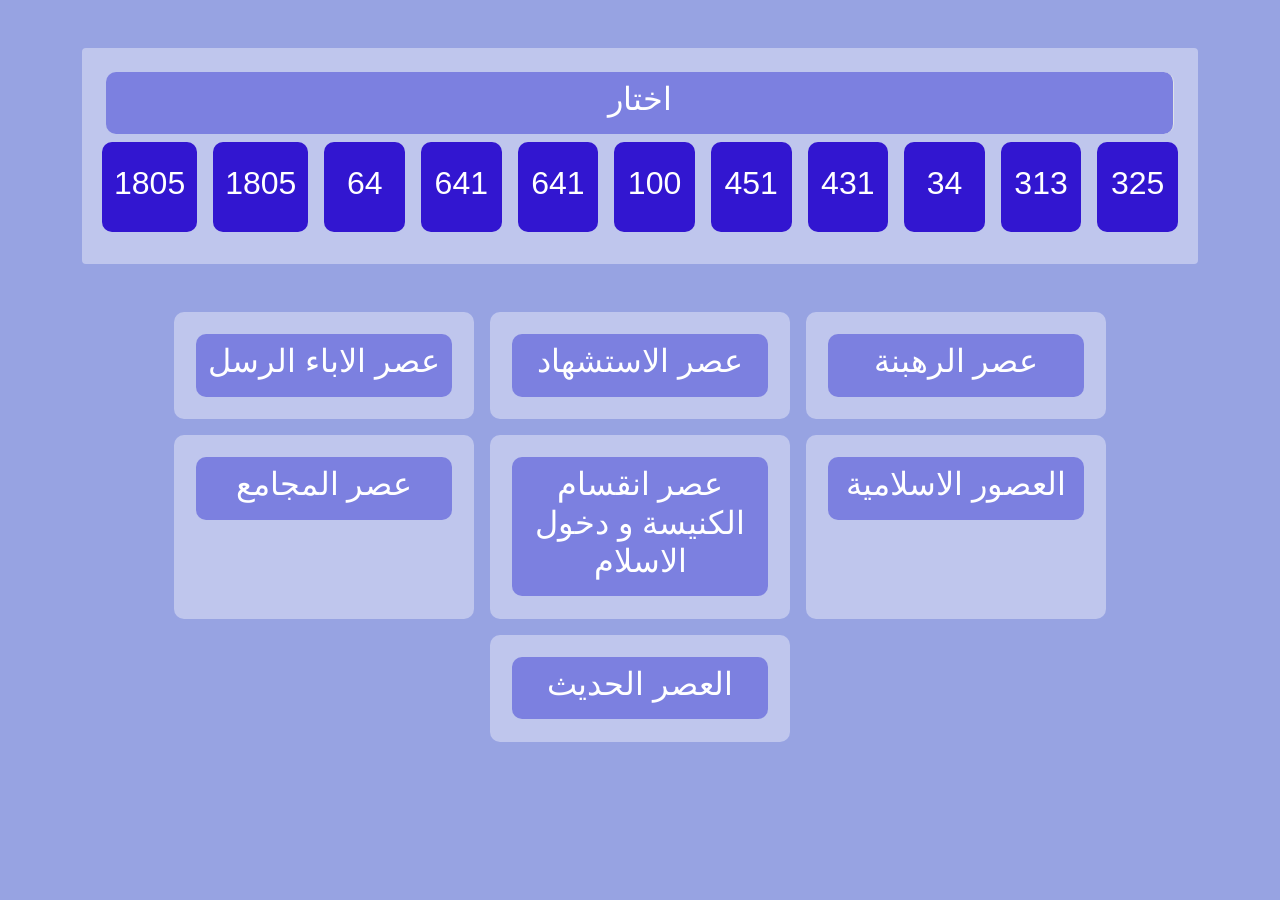
<file: game/drag.html>
<!DOCTYPE html>
<html lang="en">
<head>
    <meta charset="UTF-8">
    <meta name="viewport" content="width=device-width, initial-scale=1.0">
    <title>رتب تاريخ العصور</title>
    <link rel="stylesheet" href="css/style.css">
    <link rel="stylesheet" href="css/bootstrap.min.css">
</head>
<body class="body1">
    <section class="container mt-5">
        <div class=" rounded p-4 sBoxp gap-3">
            <div class="col-12 border-end text-center box-div p-2">
                <h2 class="">اختار</h2>
            </div>
            <div class="col-12 p-2">
                <div class="row gap-3">
                    <div class="col sBox " draggable="true">
                        <h2>1805</h2>
                    </div>
                    <div class="col sBox " draggable="true">
                        <h2>1805</h2>
                    </div>
                    <div class="col sBox " draggable="true">
                        <h2>64 </h2>
                    </div>
                    <div class="col sBox " draggable="true">
                        <h2>641 </h2>
                    </div>
                    <div class="col sBox " draggable="true">
                        <h2>641 </h2>
                    </div>
                    <div class="col sBox " draggable="true">
                        <h2>100</h2>
                    </div>
                    <div class="col sBox " draggable="true">
                        <h2>451 </h2>
                    </div>
                    <div class="col sBox " draggable="true">
                        <h2>431</h2>
                    </div>
                    <div class="col sBox " draggable="true">
                        <h2>34 </h2>
                    </div>
                    <div class="col sBox" draggable="true">
                        <h2>313</h2>
                    </div>
                    <div class="col sBox" draggable="true">
                        <h2>325 </h2>
                    </div>
                </div>
            </div>
        </div>
    </section>
    <!-- sec2 -->
    <section class="container mt-5 d-flex flex-wrap gap-3 justify-content-center">
        <div class="box">
            <div class="p-2 box-div">
                <h2>عصر الاباء الرسل</h2>
            </div>
        </div>
        <div class="box">
            <div class="p-2 box-div">
                <h2>عصر الاستشهاد</h2>
            </div>
        </div>
        <div class="box">
            <div class=" p-2 box-div">
                <h2>عصر الرهبنة</h2>
            </div>
        </div>
        <div class="box">
            <div class=" p-2 box-div">
                <h2>عصر المجامع</h2>
            </div>
        </div>
        <div class="box">
            <div class=" p-2 box-div">
                <h2>عصر انقسام الكنيسة و دخول الاسلام</h2>
            </div>
        </div>
        <div class="box">
            <div class=" p-2 box-div">
                <h2>العصور الاسلامية</h2>
            </div>
        </div>
        <div class="box">
            <div class=" p-2 box-div">
                <h2>العصر الحديث</h2>
            </div>
        </div>
    </section>
    <script src="js/script.js"></script>
    <script src="js/bootstrap.bundle.min.js"></script>
</body>
</html>
</file>
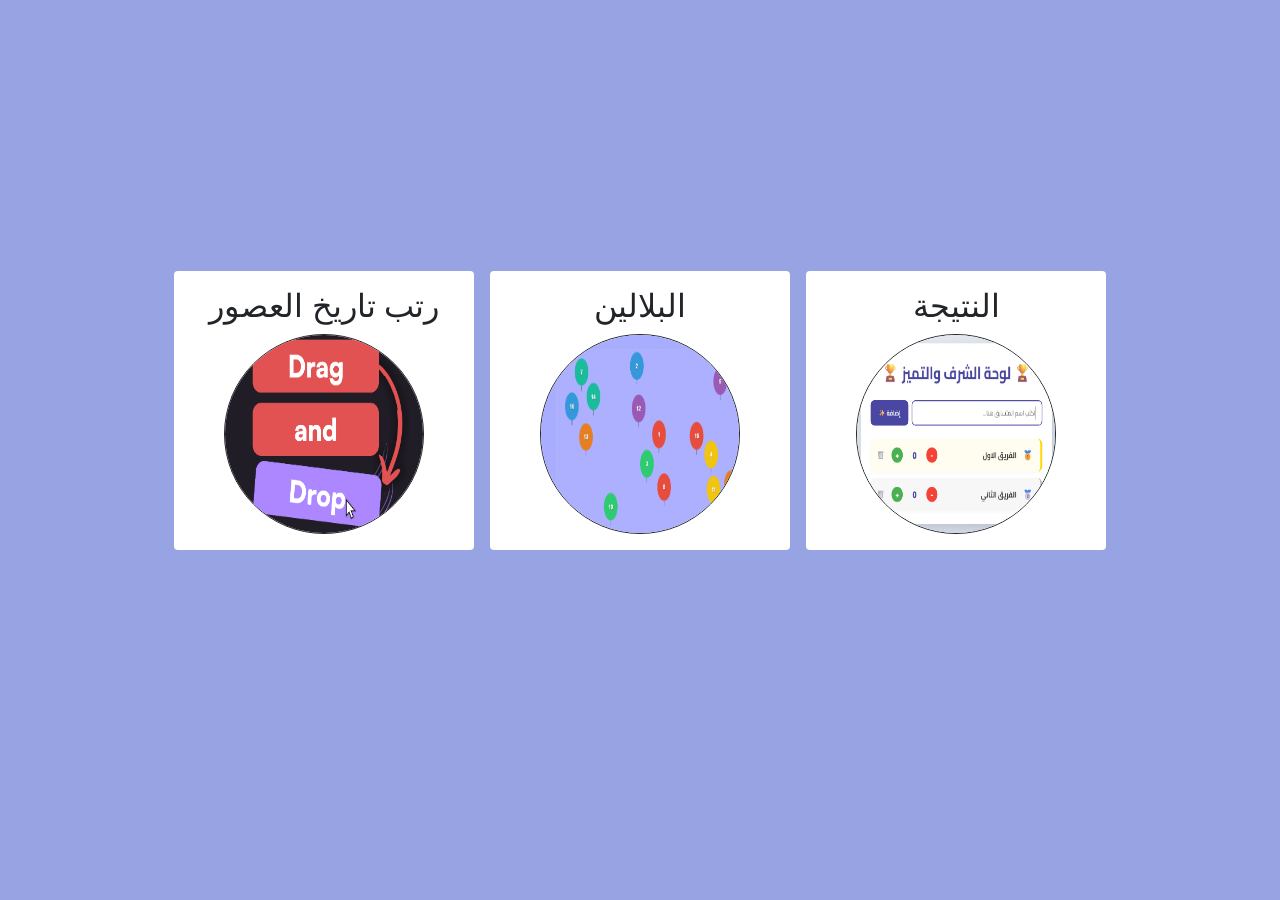
<file: game/home.html>
<!DOCTYPE html>
<html lang="en">
<head>
    <meta charset="UTF-8">
    <meta name="viewport" content="width=device-width, initial-scale=1.0">
    <title>العاب</title>
    <link rel="stylesheet" href="css/style.css">
    <link rel="stylesheet" href="css/bootstrap.min.css">
</head>
<body class="body1">
    <section class="container mt-5 d-flex gap-3 d-flex justify-content-center ">
        <div class="bg-white rounded p-3 divp1">
            <a href="drag.html" target="_blank" class="text-decoration-none text-dark"><h2>رتب تاريخ العصور</h2></a>
            <div><img src="img/Drag-and-Drop.png" class="img rounded-circle border border-dark"></div>
        </div>
        <div class="bg-white rounded p-3 divp1">
            <a href="balls.html" target="_blank" class="text-decoration-none text-dark"><h2> البلالين</h2></a>
            <div><img src="img/balls.png" class="img rounded-circle border border-dark"></div>
        </div>
        <div class="bg-white rounded p-3 divp1">
            <a href="list.html" target="_blank" class="text-decoration-none text-dark"><h2>النتيجة</h2></a>
            <div><img src="img/لوحة الشرف.png" class="img rounded-circle border border-dark"></div>
        </div>
    </section>
    <script src="js/script.js"></script>
    <script src="js/bootstrap.bundle.min.js"></script>
</body>
</html>
</file>
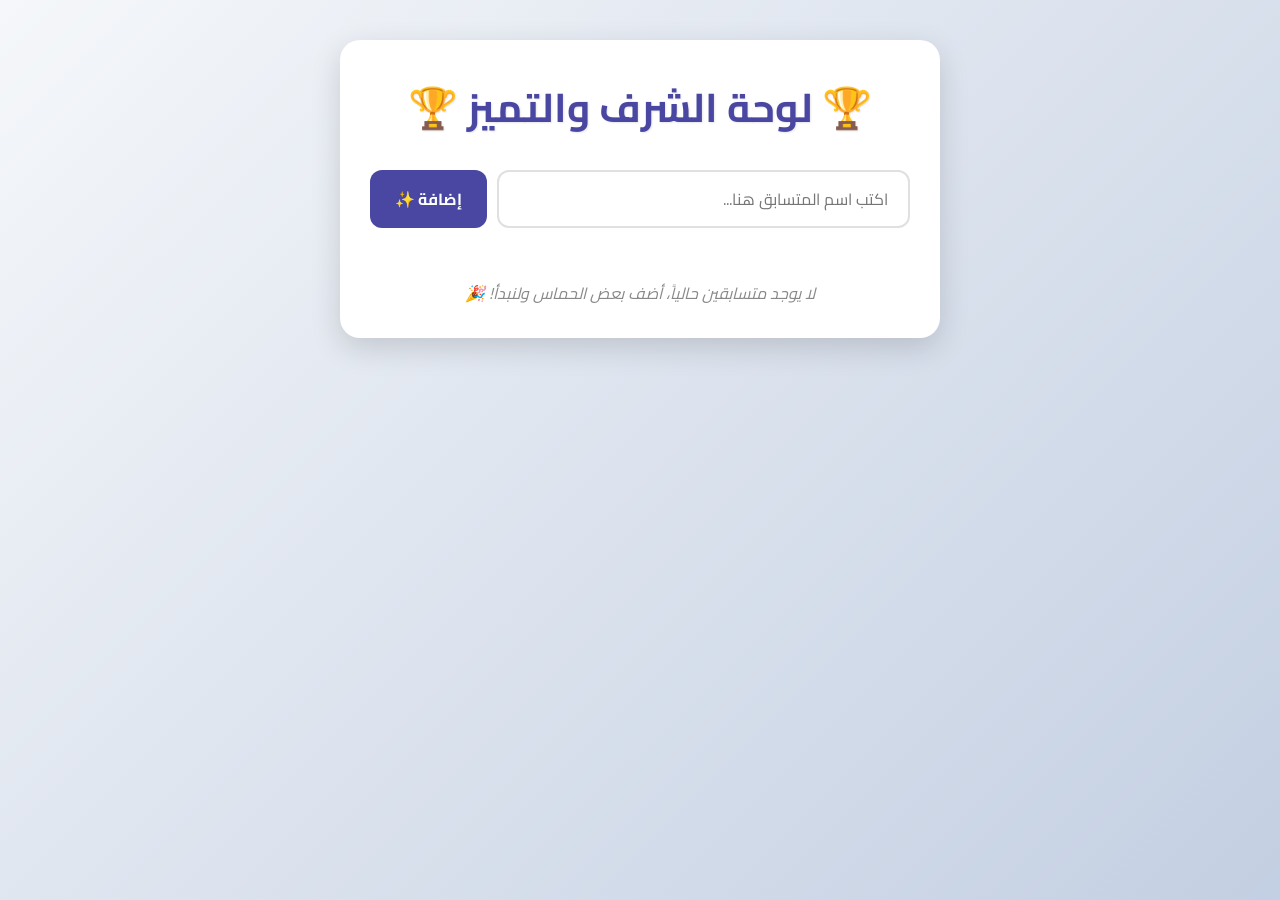
<file: game/list.html>
<!DOCTYPE html>
<html lang="ar" dir="rtl">
<head>
    <meta charset="UTF-8">
    <meta name="viewport" content="width=device-width, initial-scale=1.0">
    <title>🏆 لوحة الشرف والتميز 🏆</title>
    <style>
        /* إعدادات الخطوط والألوان العامة */
        @import url('https://fonts.googleapis.com/css2?family=Cairo:wght@400;700;900&display=swap');
        
        * {
            box-sizing: border-box;
            font-family: 'Cairo', sans-serif;
            margin: 0;
            padding: 0;
        }

        body {
            background: linear-gradient(135deg, #f5f7fa 0%, #c3cfe2 100%);
            min-height: 100vh;
            padding: 40px 20px;
            display: flex;
            flex-direction: column;
            align-items: center;
        }

        /* حاوية البرنامج الرئيسية */
        .container {
            background: white;
            border-radius: 20px;
            box-shadow: 0 10px 30px rgba(0,0,0,0.15);
            width: 100%;
            max-width: 600px;
            padding: 30px;
            text-align: center;
        }

        h1 {
            color: #4a47a3;
            font-size: 2.5rem;
            margin-bottom: 25px;
            text-shadow: 1px 1px 2px rgba(0,0,0,0.1);
        }

        /* منطقة إدخال الأسماء */
        .input-section {
            display: flex;
            gap: 10px;
            margin-bottom: 30px;
        }

        input[type="text"] {
            flex: 1;
            padding: 12px 20px;
            border: 2px solid #e0e0e0;
            border-radius: 12px;
            font-size: 1rem;
            outline: none;
            transition: border-color 0.3s;
        }

        input[type="text"]:focus {
            border-color: #4a47a3;
        }

        button.btn-add {
            background-color: #4a47a3;
            color: white;
            border: none;
            padding: 12px 25px;
            border-radius: 12px;
            font-weight: bold;
            cursor: pointer;
            font-size: 1rem;
            transition: background 0.3s, transform 0.1s;
        }

        button.btn-add:hover {
            background-color: #353280;
        }

        button.btn-add:active {
            transform: scale(0.95);
        }

        /* تصميم قائمة المتسابقين */
        .leaderboard {
            display: flex;
            flex-direction: column;
            gap: 15px;
        }

        .contestant-card {
            display: flex;
            align-items: center;
            justify-content: space-between;
            background: #f9f9ff;
            padding: 15px 20px;
            border-radius: 15px;
            border-right: 6px solid #ccc;
            box-shadow: 0 4px 6px rgba(0,0,0,0.02);
            transition: all 0.4s ease;
        }

        /* تمييز المراكز الثلاثة الأولى */
        .contestant-card.rank-0 { border-right-color: #ffd700; background: #fffdf0; } /* ذهبي */
        .contestant-card.rank-1 { border-right-color: #c0c0c0; background: #f7f7f7; } /* فضي */
        .contestant-card.rank-2 { border-right-color: #cd7f32; background: #fdf6f0; } /* برونزي */

        .info-side {
            display: flex;
            align-items: center;
            gap: 15px;
        }

        .rank-badge {
            font-size: 1.5rem;
            width: 40px;
            text-align: center;
        }

        .name {
            font-size: 1.2rem;
            font-weight: bold;
            color: #333;
        }

        /* التحكم في الدرجات */
        .score-side {
            display: flex;
            align-items: center;
            gap: 12px;
        }

        .score-display {
            font-size: 1.4rem;
            font-weight: 900;
            color: #4a47a3;
            min-width: 50px;
            text-align: center;
        }

        .btn-score {
            border: none;
            width: 35px;
            height: 35px;
            border-radius: 50%;
            font-size: 1.2rem;
            font-weight: bold;
            cursor: pointer;
            transition: all 0.2s;
            display: flex;
            align-items: center;
            justify-content: center;
        }

        .btn-plus { background-color: #4caf50; color: white; }
        .btn-plus:hover { background-color: #439e46; }

        .btn-minus { background-color: #f44336; color: white; }
        .btn-minus:hover { background-color: #da362a; }

        .btn-delete {
            background: none;
            border: none;
            color: #aaa;
            cursor: pointer;
            font-size: 1.1rem;
            margin-right: 10px;
            transition: color 0.2s;
        }
        .btn-delete:hover { color: #f44336; }

        /* رسالة في حالة عدم وجود متسابقين */
        .empty-msg {
            color: #888;
            font-style: italic;
            margin-top: 20px;
        }
    </style>
</head>
<body>

    <div class="container">
        <h1>🏆 لوحة الشرف والتميز 🏆</h1>
        
        <div class="input-section">
            <input type="text" id="contestantInput" placeholder="اكتب اسم المتسابق هنا..." onkeypress="checkEnter(event)">
            <button class="btn-add" onclick="addContestant()">إضافة ✨</button>
        </div>

        <div id="leaderboard" class="leaderboard">
            <p class="empty-msg">لا يوجد متسابقين حالياً، أضف بعض الحماس ولنبدأ! 🎉</p>
        </div>
    </div>

    <script>
        // مصفوفة لتخزين المتسابقين داحلها
        let contestants = [];

        // دالة لإضافة متسابق جديد
        function addContestant() {
            const input = document.getElementById('contestantInput');
            const name = input.value.trim();

            if (name === '') {
                alert('من فضلك ادخل اسم المتسابق أولاً ونوّر اللوحة! 🌟');
                return;
            }

            // إنشاء كائن للمتسابق الجديد بدرجة مبدئية = 0
            const newContestant = {
                id: Date.now(), // معرف فريد
                name: name,
                score: 0
            };

            contestants.push(newContestant);
            input.value = ''; // مسح الخانة بعد الإضافة
            updateLeaderboard();
        }

        // دالة لتحديث اللوحة وإعادة الترتيب تلقائياً
        function updateLeaderboard() {
            const leaderboardContainer = document.getElementById('leaderboard');
            leaderboardContainer.innerHTML = '';

            if (contestants.length === 0) {
                leaderboardContainer.innerHTML = '<p class="empty-msg">لا يوجد متسابقين حالياً، أضف بعض الحماس ولنبدأ! 🎉</p>';
                return;
            }

            // ترتيب المتسابقين تنازلياً حسب الدرجة الأعلى
            contestants.sort((a, b) => b.score - a.score);

            // بناء عناصر الواجهة بناءً على الترتيب الجديد
            contestants.forEach((contestant, index) => {
                // تحديد الوسام أو المركز
                let rankIcon = index + 1;
                let rankClass = '';
                
                if (index === 0) { rankIcon = '🥇'; rankClass = 'rank-0'; }
                else if (index === 1) { rankIcon = '🥈'; rankClass = 'rank-1'; }
                else if (index === 2) { rankIcon = '🥉'; rankClass = 'rank-2'; }

                const card = document.createElement('div');
                card.className = `contestant-card ${rankClass}`;
                
                card.innerHTML = `
                    <div class="info-side">
                        <div class="rank-badge">${rankIcon}</div>
                        <div class="name">${contestant.name}</div>
                    </div>
                    <div class="score-side">
                        <button class="btn-score btn-minus" onclick="changeScore(${contestant.id}, -1)">-</button>
                        <div class="score-display">${contestant.score}</div>
                        <button class="btn-score btn-plus" onclick="changeScore(${contestant.id}, 1)">+</button>
                        <button class="btn-delete" onclick="deleteContestant(${contestant.id})" title="حذف">🗑️</button>
                    </div>
                `;
                
                leaderboardContainer.appendChild(card);
            });
        }

        // دالة لتعديل الدرجات (+ أو -)
        function changeScore(id, amount) {
            const contestant = contestants.find(c => c.id === id);
            if (contestant) {
                contestant.score += amount;
                // نمنع الدرجات بالسالب لضمان شكل مشجع دائماً
                if (contestant.score < 0) contestant.score = 0; 
                updateLeaderboard();
            }
        }

        // دالة لحذف متسابق
        function deleteContestant(id) {
            contestants = contestants.filter(c => c.id !== id);
            updateLeaderboard();
        }

        // إمكانية الضغط على زر Enter لإضافة الاسم بسرعة
        function checkEnter(event) {
            if (event.key === 'Enter') {
                addContestant();
            }
        }
    </script>
</body>
</html>
</file>
<file: game/css/style.css>
.body1{
    background-color: rgb(151, 163, 226);
    font-family: Arial, sans-serif;
}
.box{
    background-color: rgba(255, 255, 255, 0.381);
    width: 300px;
    border-radius: 10px;
    text-align: center;
    padding: 2%;
    /* box-shadow: 0px 0px  10px black; */
}
.sBox{
    background-color: rgb(50, 22, 208);
    border-radius: 10px;
    text-align: center;
    padding: 2%;
    color: white;
    margin-top: 2%;
}
.divp1{
    margin-top: 20%;
    width: 300px;
    text-align: center;
}
.box-div{
    background-color: rgba(20, 20, 204, 0.39);
    border-radius: 10px;
    color: rgb(255, 255, 255);
}
.sBoxp{
    background-color: rgba(255, 255, 255, 0.381);
}
.img{
    width: 200px;
    height: 200px;
}
</file>
